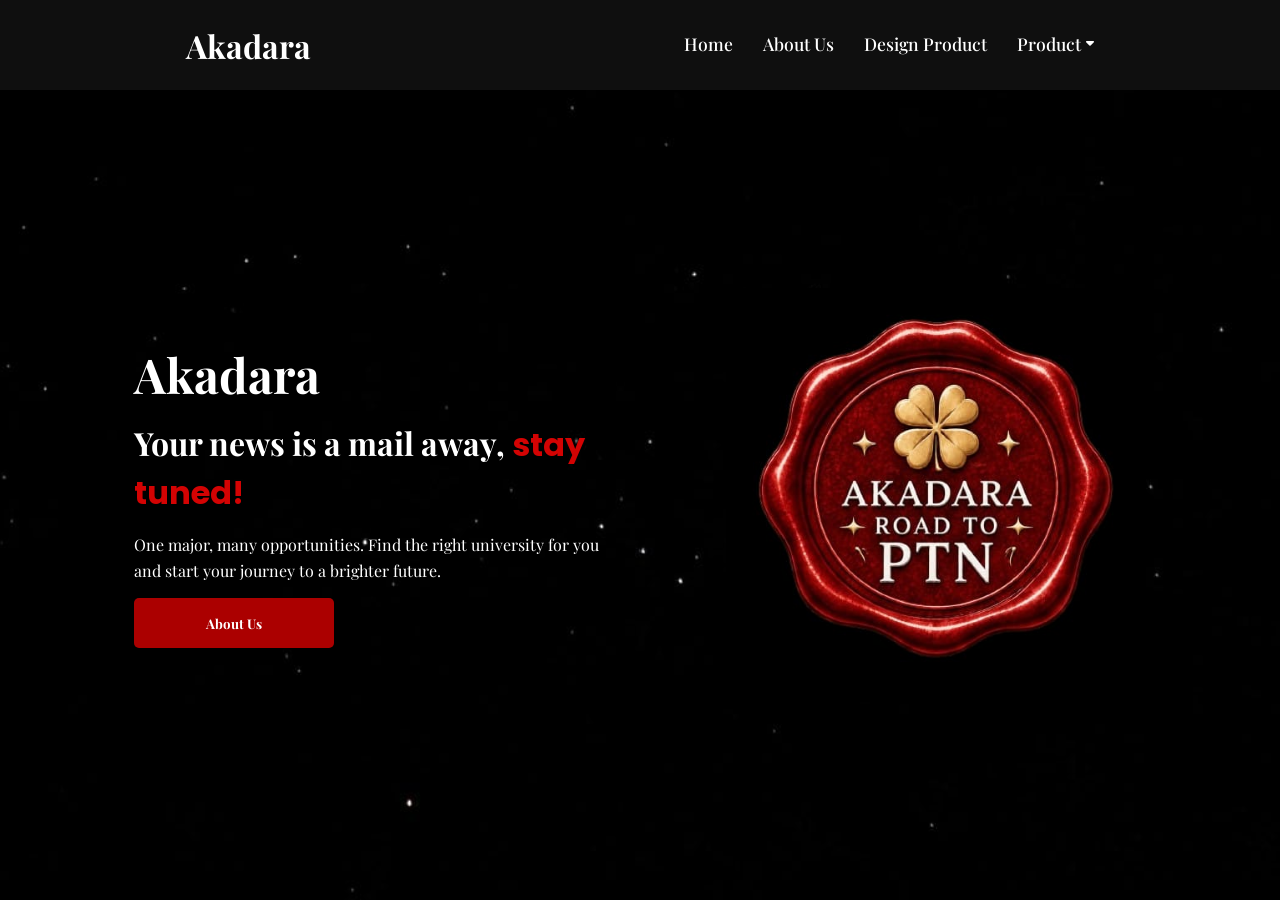
<file: index.html>
<!DOCTYPE html>
<html lang="en">
<head>
    <meta charset="UTF-8">
    <meta http-equiv="Cache-Control" content="no-cache, no-store, must-revalidate" />
    <meta http-equiv="Pragma" content="no-cache" />
    <meta http-equiv="Expires" content="0" />
    <meta name="viewport" content="width=device-width, initial-scale=1.0">
    <title>Akadara</title>
    
    <link rel="stylesheet" href="https://cdnjs.cloudflare.com/ajax/libs/font-awesome/6.5.1/css/all.min.css">
    <link rel="stylesheet" href="https://unpkg.com/aos@next/dist/aos.css">
    <link rel="stylesheet" href="styles.css">
    
    <link rel="preconnect" href="https://fonts.googleapis.com">
    <link rel="preconnect" href="https://fonts.gstatic.com" crossorigin>
    <link href="https://fonts.googleapis.com/css2?family=Playfair+Display:ital,wght@0,400..900;1,400..900&display=swap" rel="stylesheet">

    <style>
        /* 2. TETAP MEMAKSA FONT PLAYFAIR DISPLAY PILIHAN KELOMPOK LO */
        nav, .logo, .links a, .dropbtn, .nav-dropdown-content a, .dropdown .links a,
        .content h1, .typewriter, .content p, .btn button {
            font-family: 'Playfair Display', Georgia, serif !important;
        }

        /* Struktur Dropdown Laptop (Biar Gak Bug Samaan Kayak About Us) */
        .nav-dropdown-wrapper { 
            position: relative; 
            display: inline-block; 
        }
        .nav-dropdown-wrapper .dropbtn { 
            cursor: pointer; 
            display: inline-flex;
            align-items: center;
            color: white;
            text-decoration: none;
        }
        .nav-dropdown-wrapper .dropbtn i { 
            margin-left: 5px; 
            font-size: 0.8rem; 
            transition: transform 0.3s; 
        }
        .nav-dropdown-wrapper:hover .dropbtn i { 
            transform: rotate(180deg); 
        }
        .nav-dropdown-content {
            display: none; 
            position: absolute; 
            background-color: rgba(18, 18, 18, 0.98);
            backdrop-filter: blur(10px); 
            min-width: 200px; 
            top: 100%; 
            left: 50%;
            transform: translateX(-50%); 
            z-index: 999999; 
            border-radius: 6px; 
            border: 1px solid rgba(211, 3, 3, 0.4);
            box-shadow: 0px 8px 24px rgba(211, 3, 3, 0.4); 
            overflow: hidden;
            padding: 6px 0;
        }
        .nav-dropdown-content a {
            color: white !important; 
            padding: 12px 20px !important; 
            text-decoration: none !important;
            display: flex !important; 
            align-items: center !important; 
            gap: 10px !important; 
            font-size: 0.95rem !important;
            font-weight: normal !important;
            transition: background 0.2s ease !important;
        }
        .nav-dropdown-content a:hover { 
            background-color: rgb(171, 0, 0) !important; 
        }
        .nav-dropdown-wrapper:hover .nav-dropdown-content { 
            display: block; 
        }
    </style>
</head>
<body> 

    <nav>
        <div class="nav-container">
            <div class="logo">Akadara</div>
            
            <div class="links desktop-menu">
                <a href="index.html">Home</a>
                <a href="about.html">About Us</a>
                <a href="contact.html">Design Product</a>
                
                <div class="nav-dropdown-wrapper">
                    <a class="dropbtn">Product <i class="fa-solid fa-caret-down"></i></a>
                    <div class="nav-dropdown-content">
                        <a href="skill.html">Produk Akhir</a>
                        <a href="info-ptn.html">Game Scratch</a>
                    </div>
                </div>
            </div>

            <i class="fa-solid fa-bars hamburg" onclick="hamburg()"></i>
        </div>

        <div class="dropdown">
            <div class="links">
                <i class="fa-solid fa-xmark cancel" onclick="cancelMenu()"></i> 
                <a href="index.html">Home</a>
                <a href="about.html">About Us</a>
                <a href="contact.html">Design Product</a> 
                <a href="skill.html">Produk Akhir</a>
                <a href="info-ptn.html">Game Scratch</a>
            </div>
        </div>
    </nav>

    <section>

        <div class="main-container">

            <div class="content">

                <h1 data-aos="fade-left">Akadara</h1>

                <div class="typewriter" data-aos="fade-right">

                    Your news is a mail away, <span>stay tuned!</span>

                </div>

                <p data-aos="flip-down">

                    One major, many opportunities. Find the right university for you and start your journey to a brighter future.
                </p>

                <div class="btn">

                    <a href="about.html">

                        <button>About Us</button>

                    </a>

                </div>

            </div>

            

            <div class="image" data-aos="zoom-in">

                <img src="logo akadara.png.jpeg" alt="Akadara">

            </div>

        </div>

    </section>



    <script src="https://unpkg.com/aos@next/dist/aos.js"></script>

    <script>

        AOS.init({ offset: 0 });

    </script>

    <script src="script.js"></script>

</body>

</html>
</file>
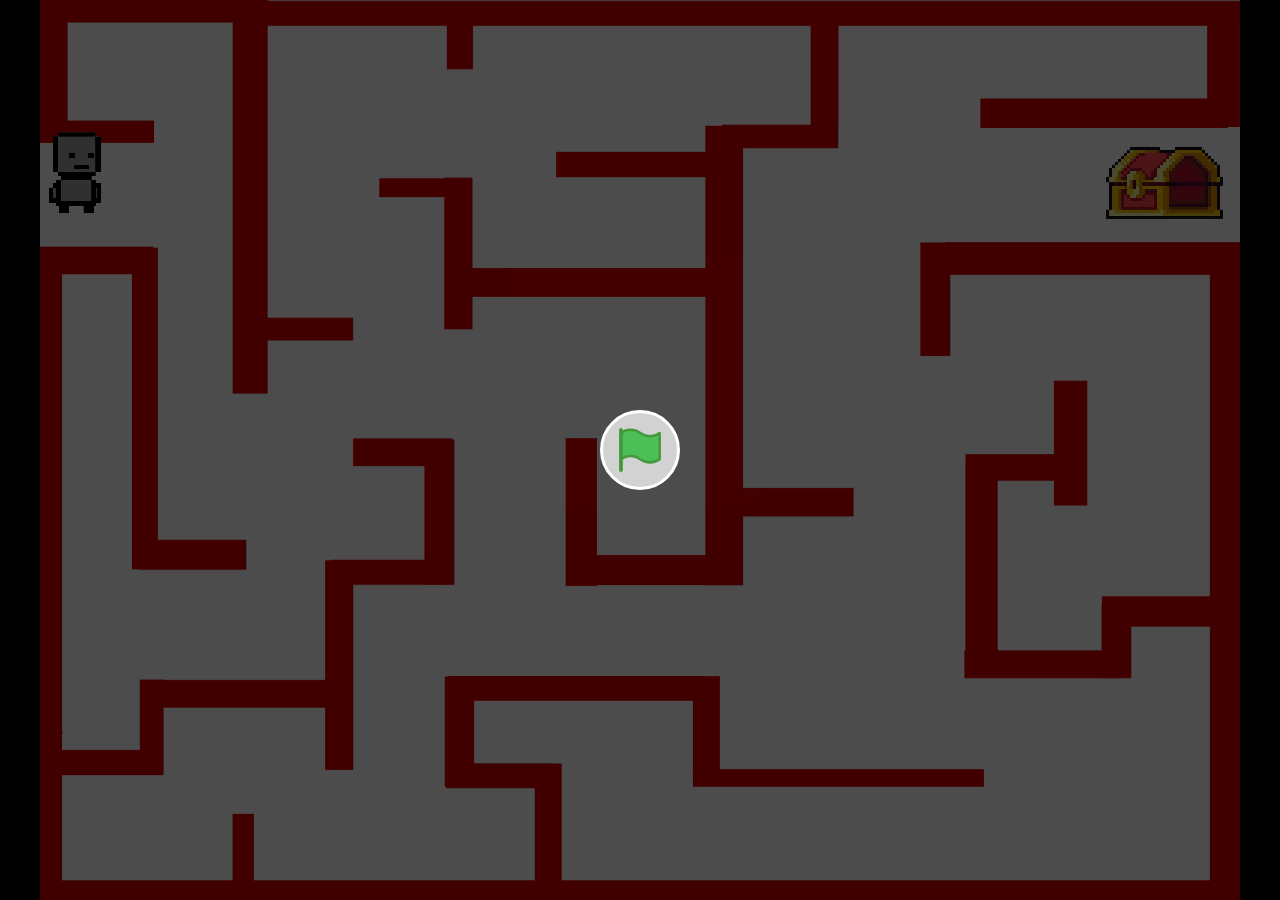
<file: Maze Runner PTN/index.html>
<!DOCTYPE html>
<!-- Created with https://packager.turbowarp.org/ -->
<html>
<head>
  <meta charset="utf-8">
  <meta name="viewport" content="width=device-width, initial-scale=1.0, maximum-scale=1.0, user-scalable=no">
  <!-- We only include this to explicitly loosen the CSP of various packager environments. It does not provide any security. -->
  <meta http-equiv="Content-Security-Policy" content="default-src * 'self' 'unsafe-inline' 'unsafe-eval' data: blob:">
  <title>Maze Runner PTN</title>
  <style>
    body {
      color: #ffffff;
      font-family: sans-serif;
      overflow: hidden;
      margin: 0;
      padding: 0;
    }
    :root, body.is-fullscreen {
      background-color: #000000;
    }
    [hidden] {
      display: none !important;
    }
    h1 {
      font-weight: normal;
    }
    a {
      color: inherit;
      text-decoration: underline;
      cursor: pointer;
    }

    #app, #loading, #error, #launch {
      position: absolute;
      top: 0;
      left: 0;
      width: 100%;
      height: 100%;
    }
    .screen {
      display: flex;
      flex-direction: column;
      align-items: center;
      justify-content: center;
      text-align: center;
      cursor: default;
      user-select: none;
      -webkit-user-select: none;
      background-color: #000000;
    }
    #launch {
      background-color: rgba(0, 0, 0, 0.7);
      cursor: pointer;
    }
    .green-flag {
      width: 80px;
      height: 80px;
      padding: 16px;
      border-radius: 100%;
      background: rgba(255, 255, 255, 0.75);
      border: 3px solid hsla(0, 100%, 100%, 1);
      display: flex;
      justify-content: center;
      align-items: center;
      box-sizing: border-box;
    }
    #loading {
      
    }
    .progress-bar-outer {
      border: 1px solid currentColor;
      height: 10px;
      width: 200px;
      max-width: 200px;
    }
    .progress-bar-inner {
      height: 100%;
      width: 0;
      background-color: currentColor;
    }
    .loading-text, noscript {
      font-weight: normal;
      font-size: 36px;
      margin: 0 0 16px;
    }
    .loading-image {
      margin: 0 0 16px;
    }
    #error-message, #error-stack {
      font-family: monospace;
      max-width: 600px;
      white-space: pre-wrap;
      user-select: text;
      -webkit-user-select: text;
    }
    #error-stack {
      text-align: left;
      max-height: 200px;
      overflow: auto;
    }
    .control-button {
      width: 2rem;
      height: 2rem;
      padding: 0.375rem;
      margin-top: 0.5rem;
      margin-bottom: 0.5rem;
      user-select: none;
      -webkit-user-select: none;
      cursor: pointer;
      border: 0;
      border-radius: 4px;
    }
    .control-button-highlight:hover {
      background: #ff4c4c26;
    }
    .control-button-highlight.active {
      background: #ff4c4c59;
    }
    .fullscreen-button {
      background: white;
    }
    .standalone-fullscreen-button {
      position: absolute;
      top: 0;
      right: 0;
      background-color: rgba(0, 0, 0, 0.5);
      border-radius: 0 0 0 4px;
      padding: 4px;
      cursor: pointer;
    }
    .sc-canvas {
      cursor: auto;
    }
    .sc-monitor-root[data-opcode^="data_"] .sc-monitor-value-color {
      background-color: #ff8c1a;
    }
    .sc-monitor-row-value-outer {
      background-color: #fc662c;
    }
    .sc-monitor-row-value-editing .sc-monitor-row-value-outer {
      background-color: #e25b27;
    }
    
  </style>
  <meta name="theme-color" content="#000000">
  
</head>
<body>
  <div id="app"></div>

  <div id="launch" class="screen" hidden title="Click to start">
    <div class="green-flag">
      <svg viewBox="0 0 16.63 17.5" width="42" height="44">
        <defs><style>.cls-1,.cls-2{fill:#4cbf56;stroke:#45993d;stroke-linecap:round;stroke-linejoin:round;}.cls-2{stroke-width:1.5px;}</style></defs>
        <path class="cls-1" d="M.75,2A6.44,6.44,0,0,1,8.44,2h0a6.44,6.44,0,0,0,7.69,0V12.4a6.44,6.44,0,0,1-7.69,0h0a6.44,6.44,0,0,0-7.69,0"/>
        <line class="cls-2" x1="0.75" y1="16.75" x2="0.75" y2="0.75"/>
      </svg>
    </div>
  </div>

  <div id="loading" class="screen">
    <noscript>Enable JavaScript</noscript>
    
    
    <div class="progress-bar-outer"><div class="progress-bar-inner" id="loading-inner"></div></div>
  </div>

  <div id="error" class="screen" hidden>
    <h1>Error</h1>
    <details>
      <summary id="error-message"></summary>
      <p id="error-stack"></p>
    </details>
  </div>

  <script src="script.js"></script>
  <script>
    const appElement = document.getElementById('app');
    const launchScreen = document.getElementById('launch');
    const loadingScreen = document.getElementById('loading');
    const loadingInner = document.getElementById('loading-inner');
    const errorScreen = document.getElementById('error');
    const errorScreenMessage = document.getElementById('error-message');
    const errorScreenStack = document.getElementById('error-stack');

    const handleError = (error) => {
      console.error(error);
      if (!errorScreen.hidden) return;
      errorScreen.hidden = false;
      errorScreenMessage.textContent = '' + error;
      let debug = error && error.stack || 'no stack';
      debug += '\nUser agent: ' + navigator.userAgent;
      errorScreenStack.textContent = debug;
    };
    const setProgress = (progress) => {
      if (loadingInner) loadingInner.style.width = progress * 100 + '%';
    };
    const interpolate = (a, b, t) => a + t * (b - a);

    try {
      setProgress(0.1);

      const scaffolding = new Scaffolding.Scaffolding();
      scaffolding.width = 480;
      scaffolding.height = 360;
      scaffolding.resizeMode = "preserve-ratio";
      scaffolding.editableLists = false;
      scaffolding.usePackagedRuntime = true;
      scaffolding.setup();
      scaffolding.appendTo(appElement);

      const vm = scaffolding.vm;
      window.scaffolding = scaffolding;
      window.vm = scaffolding.vm;
      window.Scratch = {
        vm,
        renderer: vm.renderer,
        audioEngine: vm.runtime.audioEngine,
        bitmapAdapter: vm.runtime.v2BitmapAdapter,
        videoProvider: vm.runtime.ioDevices.video.provider
      };

      scaffolding.setUsername("player####".replace(/#/g, () => Math.floor(Math.random() * 10)));
      scaffolding.setAccentColor("#ff4c4c");

      try {
        scaffolding.addCloudProvider(new Scaffolding.Cloud.WebSocketProvider(["wss://clouddata.turbowarp.org","wss://clouddata.turbowarp.xyz"], "p4-@Maze Runner PTN.sb3"));
      } catch (error) {
        console.error(error);
      }

      vm.setTurboMode(false);
      if (vm.setInterpolation) vm.setInterpolation(false);
      if (vm.setFramerate) vm.setFramerate(30);
      if (vm.renderer.setUseHighQualityRender) vm.renderer.setUseHighQualityRender(false);
      if (vm.setRuntimeOptions) vm.setRuntimeOptions({
        fencing: true,
        miscLimits: true,
        maxClones: 300,
      });
      if (vm.setCompilerOptions) vm.setCompilerOptions({
        enabled: true,
        warpTimer: false
      });
      if (vm.renderer.setMaxTextureDimension) vm.renderer.setMaxTextureDimension(2048);

      // enforcePrivacy threat model only makes sense in the editor
      if (vm.runtime.setEnforcePrivacy) vm.runtime.setEnforcePrivacy(false);

      if (typeof ScaffoldingAddons !== 'undefined') {
        ScaffoldingAddons.run(scaffolding, {"gamepad":false,"pointerlock":false,"specialCloudBehaviors":false,"unsafeCloudBehaviors":false,"pause":false});
      }

      scaffolding.setExtensionSecurityManager({
        getSandboxMode: () => 'unsandboxed',
        canLoadExtensionFromProject: () => true
      });
      for (const extension of []) {
        vm.extensionManager.loadExtensionURL(extension);
      }

    } catch (e) {
      handleError(e);
    }
  </script>
  
  
    <script>
      const getProjectData = (function() {
        const storage = scaffolding.storage;
        storage.onprogress = (total, loaded) => {
          setProgress(interpolate(0.2, 0.98, loaded / total));
        };
        
        storage.addWebStore(
          [
            storage.AssetType.ImageVector,
            storage.AssetType.ImageBitmap,
            storage.AssetType.Sound,
            storage.AssetType.Font
          ].filter(i => i),
          (asset) => new URL('./assets/' + asset.assetId + '.' + asset.dataFormat, location).href
        );
        return () => new Promise((resolve, reject) => {
        const xhr = new XMLHttpRequest();
        xhr.onload = () => {
          resolve(xhr.response);
        };
        xhr.onerror = () => {
          if (location.protocol === 'file:') {
            reject(new Error('Zip environment must be used on a website, not on a local file. To fix this error, use the "Plain HTML" environment instead.'));
          } else {
            reject(new Error('Request to load project data failed.'));
          }
        };
        xhr.onprogress = (e) => {
          if (e.lengthComputable) {
            setProgress(interpolate(0.1, 0.2, e.loaded / e.total));
          }
        };
        xhr.responseType = 'arraybuffer';
        xhr.open('GET', "./assets/project.json");
        xhr.send();
      });
      })();
    </script>
  <script>
    const run = async () => {
      const projectData = await getProjectData();
      await scaffolding.loadProject(projectData);
      setProgress(1);
      loadingScreen.hidden = true;
      if (false) {
        scaffolding.start();
      } else {
        launchScreen.hidden = false;
        launchScreen.addEventListener('click', () => {
          launchScreen.hidden = true;
          scaffolding.start();
        });
        launchScreen.focus();
      }
    };
    run().catch(handleError);
  </script>
</body>
</html>
</file>
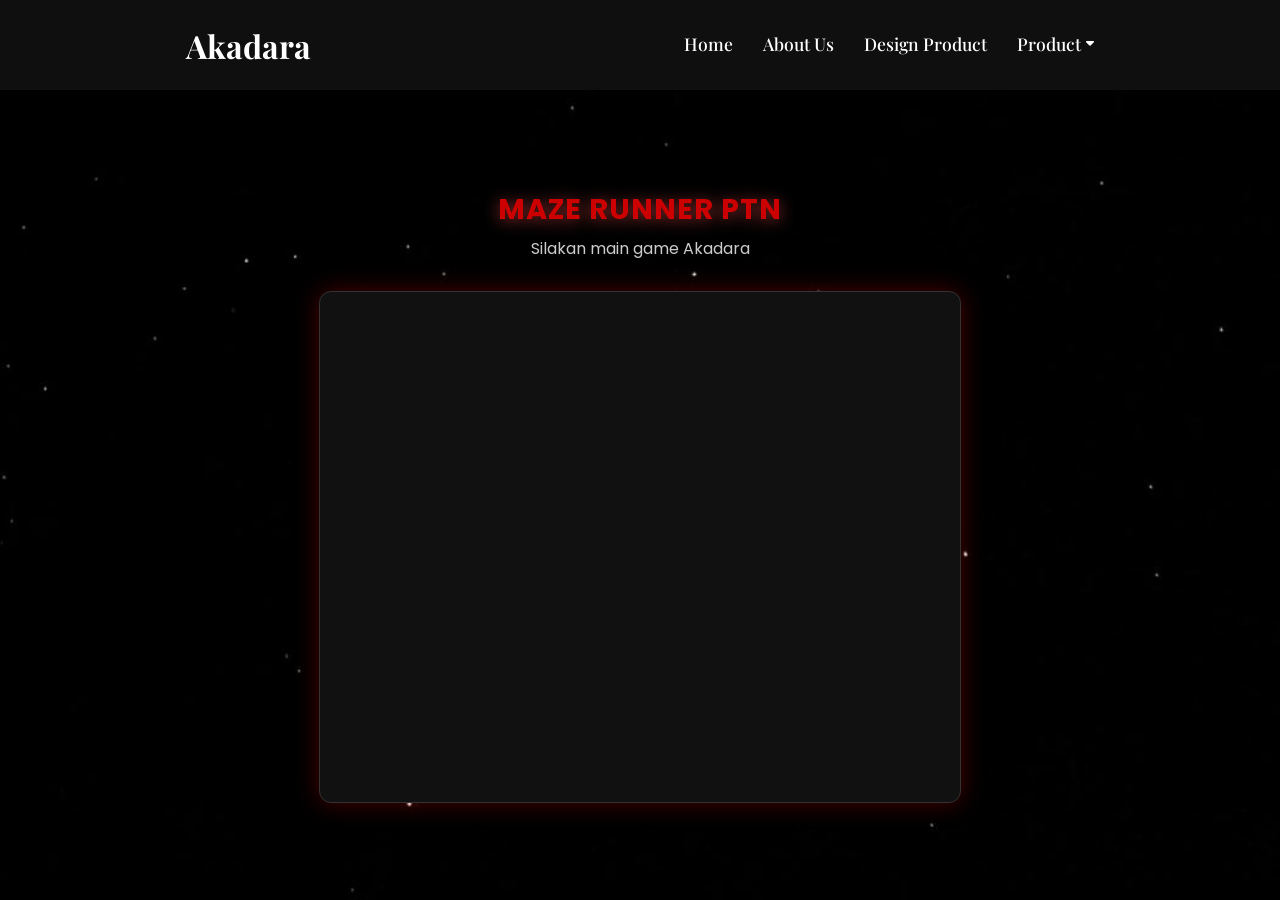
<file: info-ptn.html>
<!DOCTYPE html>
<html lang="en">
<head>
    <meta charset="UTF-8">
    <meta http-equiv="Cache-Control" content="no-cache, no-store, must-revalidate" />
    <meta http-equiv="Pragma" content="no-cache" />
    <meta http-equiv="Expires" content="0" />
    <meta name="viewport" content="width=device-width, initial-scale=1.0">
    <title>Akadara</title>
    
    <link rel="stylesheet" href="https://cdnjs.cloudflare.com/ajax/libs/font-awesome/6.5.1/css/all.min.css">
    <link rel="stylesheet" href="https://unpkg.com/aos@next/dist/aos.css">
    <link rel="stylesheet" href="styles.css">
    
    <link rel="preconnect" href="https://fonts.googleapis.com">
    <link rel="preconnect" href="https://fonts.gstatic.com" crossorigin>
    <link href="https://fonts.googleapis.com/css2?family=Playfair+Display:ital,wght@0,400..900;1,400..900&display=swap" rel="stylesheet">

   <style>
        /* TETAP MEMAKSA FONT PLAYFAIR DISPLAY PILIHAN KELOMPOK LO */
        nav, .logo, .links a, .dropbtn, .nav-dropdown-content a, .dropdown .links a,
        .content h1, .typewriter, .content p, .btn button {
            font-family: 'Playfair Display', Georgia, serif !important;
        }

        /* Struktur Dropdown Laptop (Biar Gak Bug Samaan Kayak About Us) */
        .nav-dropdown-wrapper { 
            position: relative; 
            display: inline-block; 
        }
        .nav-dropdown-wrapper .dropbtn { 
            cursor: pointer; 
            display: inline-flex;
            align-items: center;
            color: white;
            text-decoration: none;
        }
        .nav-dropdown-wrapper .dropbtn i { 
            margin-left: 5px; 
            font-size: 0.8rem; 
            transition: transform 0.3s; 
        }
        .nav-dropdown-wrapper:hover .dropbtn i { 
            transform: rotate(180deg); 
        }
        .nav-dropdown-content {
            display: none; 
            position: absolute; 
            background-color: rgba(18, 18, 18, 0.98);
            backdrop-filter: blur(10px); 
            min-width: 200px; 
            top: 100%; 
            left: 50%;
            transform: translateX(-50%); 
            z-index: 999999; 
            border-radius: 6px; 
            border: 1px solid rgba(211, 3, 3, 0.4);
            box-shadow: 0px 8px 24px rgba(211, 3, 3, 0.4); 
            overflow: hidden;
            padding: 6px 0;
        }
        .nav-dropdown-content a {
            color: white !important; 
            padding: 12px 20px !important; 
            text-decoration: none !important;
            display: flex !important; 
            align-items: center !important; 
            gap: 10px !important; 
            font-size: 0.95rem !important;
            font-weight: normal !important;
            transition: background 0.2s ease !important;
        }
        .nav-dropdown-content a:hover { 
            background-color: rgb(171, 0, 0) !important; 
        }
        .nav-dropdown-wrapper:hover .nav-dropdown-content { 
            display: block; 
        }

        /* =======================================================
           PENGAMAN SUPER KETAT BIAR GAME BENERAN PINDAH KE TENGAH
           ======================================================= */
        .game-section {
            width: 100% !important;
            display: flex !important;
            flex-direction: column !important;
            align-items: center !important;    
            justify-content: center !important;
            text-align: center !important;
            padding: 60px 20px !important;
            margin: 0 auto !important;
        }

        /* =======================================================
           CLONE KODE .container-product h2 MILIK KELOMPOK LO 100%
           ======================================================= */
        .game-section h1 {
            text-align: center !important;  
            color: #cc0000 !important;              /* Merah khas Akadara */
            font-size: 1.8rem !important;            /* Ukuran pas proporsional */
            filter: drop-shadow(0px 2px 8px rgba(243, 74, 74, 0.6)) !important; /* Efek shadow estetik */
            margin-bottom: 5px !important;  
            text-transform: uppercase !important;   /* Kapital semua otomatis */
            letter-spacing: 1px !important;        /* Jarak antar huruf */
            width: 100% !important;
            font-weight: bold !important;
        }

        .game-section p {
            margin-bottom: 30px !important;
            color: #ccc !important;
            width: 100% !important;
        }

        .scratch-frame-container {
            width: 60% !important;            
            max-width: 642px !important;      
            height: 512px !important;
            margin: 0 auto !important;        
            position: relative !important;
            box-shadow: 0 0 25px rgba(211, 3, 3, 0.35) !important;
            border-radius: 12px !important;
            overflow: hidden !important;
            border: 1px solid #333 !important;
            background-color: #111 !important;
            display: block !important;
        }

        .scratch-iframe {
            width: 100% !important;
            height: 100% !important;
            border: none !important;
            display: block !important;
        }

        /* Penyesuaian Responsif Layar HP */
        @media screen and (max-width: 768px) {
            .scratch-frame-container {
                width: 95% !important;
                height: 300px !important;
            }
            .game-section h1 {
                font-size: 1.5rem !important; /* Di HP dikecilkan sedikit biar pas */
            }
        }
    </style> 

    <nav>
        <div class="nav-container">
            <div class="logo">Akadara</div>
            
            <div class="links desktop-menu">
                <a href="index.html">Home</a>
                <a href="about.html">About Us</a>
                <a href="contact.html">Design Product</a>
                
                <div class="nav-dropdown-wrapper">
                    <a class="dropbtn">Product <i class="fa-solid fa-caret-down"></i></a>
                    <div class="nav-dropdown-content">
                        <a href="skill.html">Produk Akhir</a>
                        <a href="info-ptn.html">Game Scratch</a>
                    </div>
                </div>
            </div>

            <i class="fa-solid fa-bars hamburg" onclick="hamburg()"></i>
        </div>

        <div class="dropdown">
            <div class="links">
                <i class="fa-solid fa-xmark cancel" onclick="cancelMenu()"></i> 
                <a href="index.html">Home</a>
                <a href="about.html">About Us</a>
                <a href="contact.html">Design Product</a> 
                <a href="skill.html">Produk Akhir</a>
                <a href="info-ptn.html">Game Scratch</a>
            </div>
        </div>
    </nav>

    <section class="game-section">
        <h1 data-aos="fade-down">Maze Runner PTN</h1>
        <p data-aos="fade-up">Silakan main game Akadara</p>

        <div class="scratch-frame-container" data-aos="zoom-in">
            <iframe src="https://scratch.mit.edu/projects/1326920369/embed" class="scratch-iframe" allowtransparency="true" allowfullscreen="true" scrolling="no"></iframe>
        </div>
    </section>

    <script src="https://unpkg.com/aos@next/dist/aos.js"></script>
    <script>
        AOS.init({ offset: 0 });
    </script>
    <script src="script.js"></script>
</body>
</html>
</file>
<file: styles.css>
@import url("https://fonts.googleapis.com/css2?family=Poppins:wght=100;200;300;400;500;600&display=swap");

/* ==========================================
   1. GLOBAL STYLES & RESET
   ========================================== */
* {
  margin: 0;
  padding: 0;
  box-sizing: border-box;
  font-family: "Poppins", sans-serif;
}

body {
  width: 100%;
  min-height: 100vh;
  background-image: url("bg.jpg");
  background-size: cover;
  background-position: center;
  background-repeat: no-repeat;
  overflow-x: hidden;
  background-color: #121212;
}

body.product-page {
  min-height: 100vh;
  display: flex;
  flex-direction: column;
}


nav {
  width: 100%;
  height: 10vh;
  position: sticky;
  top: 0;
  z-index: 1000;
  background: rgba(18, 18, 18, 0.85);
  backdrop-filter: blur(10px);
  -webkit-backdrop-filter: blur(10px);
}

.nav-container {
  width: 100%;
  height: 100%;
  display: flex;
  justify-content: space-around;
  align-items: center;
}

.logo {
  color: white;
  font-size: 2rem;
  font-weight: bold;
}

.links {
  display: flex;
  gap: 30px;
}

.links a {
  color: white;
  text-decoration: none;
  font-size: 1.1rem;
  font-weight: 500;
  transition: 0.3s;
}

.links a:hover {
  color: rgb(211, 3, 3);
  border-bottom: 2px solid rgb(211, 3, 3);
}

/* Tombol Menu Tiga Garis (Sembunyi Default di Laptop) */
.hamburg {
  display: none;
  color: white;
  font-size: 2rem;
  cursor: pointer;
  z-index: 1001;
}

/* Dropdown Menu Fullscreen untuk HP */
.dropdown {
  position: fixed;
  top: 0;
  left: 0;
  width: 100%;
  height: 100vh;
  background-color: rgba(18, 18, 18, 0.98);
  display: flex;
  flex-direction: column;
  align-items: center;
  justify-content: center;
  transform: translateY(-100%); /* Sembunyi di atas layar */
  transition: transform 0.4s ease;
  z-index: 999998;
}

.dropdown .links {
  display: flex;
  flex-direction: column;
  align-items: center;
  gap: 30px;
  padding: 20px;
  text-align: center;
}

.dropdown .links a {
  font-size: 1.5rem;
  color: white;
  text-decoration: none;
}

/* Tombol Silang di Menu HP */
.dropdown .cancel {
  position: absolute;
  top: 20px;
  right: 20px;
  font-size: 2.5rem;
  color: white;
  cursor: pointer;
}

/* ==========================================
   3. HOMEPAGE HERO SECTION (index.html)
   ========================================== */
section {
  width: 100%;
  min-height: 90vh;
}

.main-container {
  width: 100%;
  min-height: 90vh;
  display: flex;
  justify-content: space-evenly;
  align-items: center;
  padding: 30px;
}

.content {
  width: 40%;
  color: white;
}

.content h1 {
  font-size: 3rem;
}

.typewriter {
  font-size: 2rem;
  font-weight: 700;
  margin: 15px 0;
}

.typewriter span {
  color: rgb(211, 3, 3);
}

.content p {
  font-size: 1rem;
  line-height: 1.6;
  margin: 15px 0;
}

.content button {
  width: 200px;
  height: 50px;
  background: rgb(171, 0, 0);
  color: white;
  border: none;
  border-radius: 5px;
  font-weight: 700;
  cursor: pointer;
  transition: 0.3s;
}

.content button:hover {
  transform: scale(1.05);
  background: transparent;
  border: 2px solid rgb(211, 3, 3);
  box-shadow: 0 0 20px rgb(211, 3, 3);
}

.image {
  width: 420px;
  height: 420px;
  /* border-radius: 50%; */      /* <--- HAPUS / KOMENTARI BARIS INI BIAR GAK JADI BULATAN */
  overflow: hidden;
  /* box-shadow: 0 0 30px rgb(211, 3, 3); */ /* <--- HAPUS / KOMENTARI BARIS INI BIAR GLOW MERAHNYA HILANG */
}

.image img {
  width: 100%;
  height: 100%;
  object-fit: contain; /* <--- UBAH dari 'cover' ke 'contain' biar logonya gak kepotong */
  animation: floatLogo 3s ease-in-out infinite;
}

@keyframes floatLogo {
  0% { transform: scale(1); }
  50% { transform: scale(1.05); }
  100% { transform: scale(1); }
}

/* ==========================================
   4. PRODUCT SECTION (skill.html)
   ========================================== */
.product-section-only {
  width: 100%;
  flex: 1;
  display: flex;
  justify-content: center;
  align-items: center; 
  padding: 40px 20px;
  box-sizing: border-box;
}

.container-product { 
  width: 100%;
  max-width: 500px; 
  padding: 30px; 
  background: rgba(26, 26, 26, 0.75);
  backdrop-filter: blur(15px);
  -webkit-backdrop-filter: blur(15px);
  border-radius: 12px; 
  box-shadow: 0 4px 20px rgba(255, 0, 0, 0.25);
  border: 1px solid #333; 
}

.container-product h2 {  
  text-align: center !important;  
  color: #cc0000 !important;
  font-size: 1.8rem !important;
  filter: drop-shadow(0px 2px 8px rgba(243, 74, 74, 0.6)) !important;
  margin-bottom: 5px !important;  
  text-transform: uppercase !important;
  letter-spacing: 1px !important;
}

.product-desc {
  text-align: center !important;
  font-size: 0.9rem !important;
  color: #bbbbbb !important;
  margin-bottom: 25px !important;
}

.product-desc p, 
.product-desc span,
.container-product p {
  color: #bbbbbb !important;
}

.form-group {
  margin-bottom: 15px;
}

.form-group label { 
  font-weight: 600; 
  display: block; 
  margin-bottom: 8px; 
  color: #bbbbbb;
  font-size: 0.95rem;
}

.form-group select { 
  width: 100%; 
  padding: 12px; 
  border-radius: 6px; 
  font-size: 16px; 
  box-sizing: border-box;
  background-color: #252525; 
  border: 1px solid #444;
  color: #ffffff;
  outline: none;
  transition: 0.3s;
  cursor: pointer;
}

.form-group select:focus {
  border-color: #cc0000;
  box-shadow: 0 0 8px rgba(204, 0, 0, 0.5);
}

.btn-search { 
  width: 100%; 
  padding: 12px; 
  background-color: #cc0000; 
  color: white; 
  border: none; 
  border-radius: 6px; 
  font-size: 16px; 
  font-weight: bold; 
  cursor: pointer; 
  margin-top: 15px; 
  transition: 0.3s;
}

.btn-search:hover { 
  background-color: #ff1a1a; 
  box-shadow: 0 0 15px rgba(255, 26, 26, 0.5);
}

/* ==========================================
   5. RESULTS CONTENT & CAMPUS SECTIONS
   ========================================== */
#hasil { 
  font-weight: 500; 
  margin-top: 25px; 
  padding: 20px; 
  background: #2a0808; 
  border-left: 6px solid #ff3333; 
  border-radius: 4px; 
  border: 1px solid #4a1515;
  line-height: 1.5;
}

#hasil > p {
  margin-top: 0;
  margin-bottom: 15px;
  color: #ff4d4d; 
  font-size: 0.95rem;
}

#container-logo {
  display: flex;
  justify-content: space-between;
  align-items: flex-start;
  margin-top: 15px;
  padding-top: 15px;
  border-top: 1px dashed #cc0000; 
}

.item-ptn {
  width: 30%; 
  display: flex;
  flex-direction: column;
  align-items: center;
  text-align: center;
  opacity: 0; 
  transform: translateY(25px); 
  position: relative;
  z-index: 10; 
  animation: munculSatuSatu 0.6s cubic-bezier(0.25, 1, 0.5, 1) forwards; 
}

.logo-campus {
  width: 90px;           
  height: 90px;          
  object-fit: contain;  
  filter: drop-shadow(0px 2px 6px rgba(255, 255, 255, 0.2)); 
  margin-bottom: 8px; 
  transition: transform 0.2s ease, filter 0.2s ease; 
  pointer-events: none; 
}

.nama-ptn-bawah {
  font-size: 11px;
  font-weight: bold;
  color: #ffffff; 
  margin: 0;
  line-height: 1.3;
}

.item-ptn:hover .logo-campus {
  transform: scale(1.1) !important; 
  filter: drop-shadow(0px 4px 12px rgba(255, 255, 255, 0.8)) !important; 
}

@keyframes munculSatuSatu {
  0% { opacity: 0; transform: translateY(25px); }
  100% { opacity: 1; transform: translateY(0); }
}

/* ==========================================
   6. RESPONSIVE MEDIA QUERY (HP FIX)
   ========================================== */
@media screen and (max-width: 768px) {
  /* Sembunyikan menu teks laptop di HP agar tidak numpuk */
  .desktop-menu {
    display: none !important;
  }

  /* Paksa munculkan tombol 3 garis di HP */
  .hamburg {
    display: block !important;
  }

  .nav-container {
    justify-content: space-between;
    padding: 0 25px;
  }

  .main-container {
    flex-direction: column;
    text-align: center;
    padding: 20px;
    gap: 40px;
  }

  .content { width: 100%; }
  .content h1 { font-size: 2.2rem; }
  .image { width: 280px; height: 280px; }
  
  #container-logo {
    flex-direction: column;
    align-items: center;
    gap: 20px;
  }
  
  .item-ptn { width: 100%; }
}
</file>
